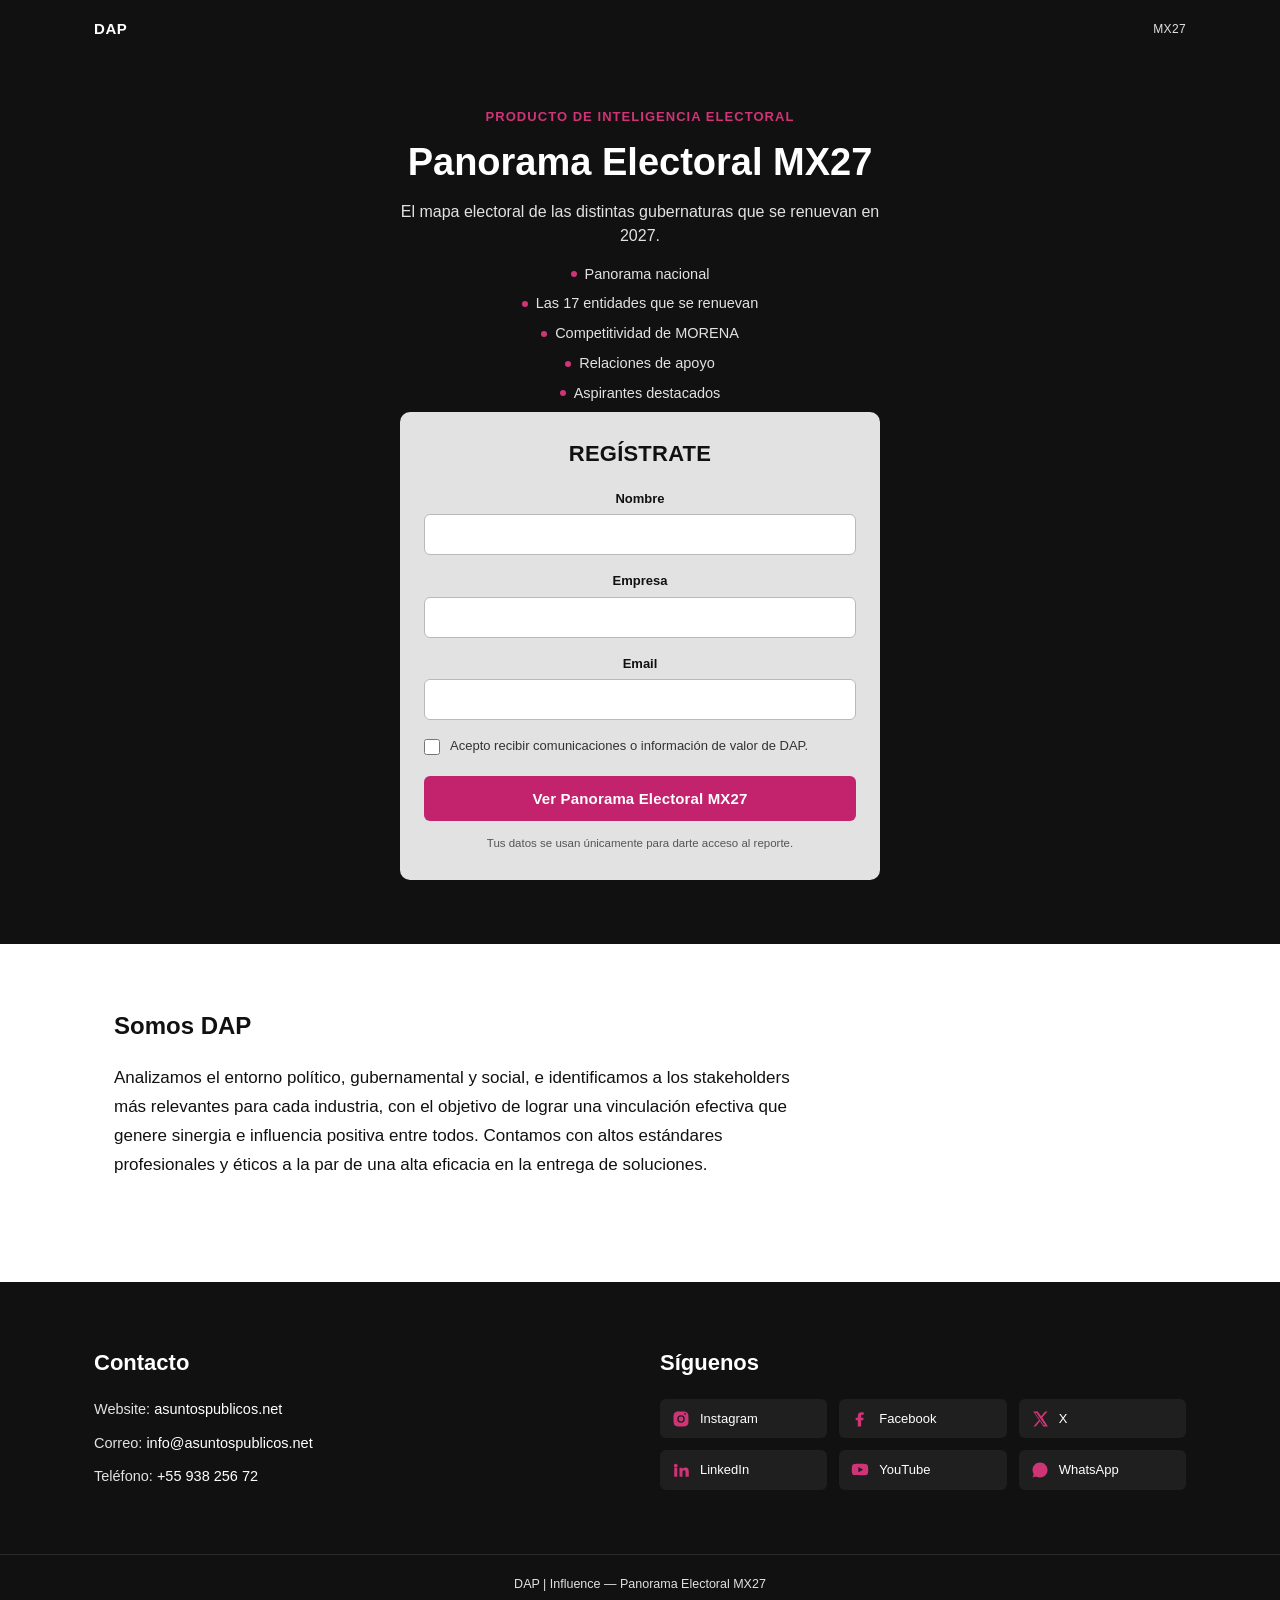
<file: PEMX27.html>
<!DOCTYPE html>
<html lang="es">
<head>
<meta charset="UTF-8">
<meta name="viewport" content="width=device-width, initial-scale=1.0">
<title>Panorama Electoral MX27 | DAP</title>
<style>
  :root {
    --magenta: #C3236C;
    --magenta-claro: #CF3476;
    --magenta-oscuro: #9E1A56;
    --ink: #111111;
    --blanco: #FFFFFF;
    --gris-claro: #E2E2E2;
    --wine: #5A2A3B;
  }

  * { margin: 0; padding: 0; box-sizing: border-box; }

  html { scroll-behavior: smooth; }

  body {
    font-family: -apple-system, BlinkMacSystemFont, "Segoe UI", Helvetica, Arial, sans-serif;
    color: var(--ink);
    background: var(--blanco);
    line-height: 1.5;
  }

  img { max-width: 100%; display: block; }

  a { color: inherit; }

  .container {
    max-width: 1140px;
    margin: 0 auto;
    padding: 0 24px;
  }

  /* ---------- HEADER ---------- */
  header {
    background: var(--ink);
    color: var(--blanco);
    padding: 18px 0;
  }

  header .container {
    display: flex;
    align-items: center;
    justify-content: space-between;
  }

  .brand {
    font-size: 15px;
    font-weight: 700;
    letter-spacing: 0.04em;
    text-transform: uppercase;
  }

  .brand span {
    color: var(--magenta-claro);
  }

  .tagline {
    font-size: 12px;
    color: var(--gris-claro);
    letter-spacing: 0.03em;
    display: none;
  }

  @media (min-width: 640px) {
    .tagline { display: block; }
  }

  /* ---------- HERO ---------- */
  .hero {
    background: var(--ink);
    color: var(--blanco);
    padding: 48px 0 64px;
  }

  .hero-grid {
    display: flex;
    flex-direction: column;
    align-items: center;
    text-align: center;
    max-width: 640px;
    margin: 0 auto;
  }

  .hero-form {
    width: 100%;
    max-width: 480px;
  }

  .hero-copy {
    margin-bottom: 8px;
  }

  .eyebrow {
    color: var(--magenta-claro);
    font-size: 13px;
    font-weight: 700;
    letter-spacing: 0.08em;
    text-transform: uppercase;
    margin-bottom: 14px;
  }

  .hero h1 {
    font-size: 30px;
    line-height: 1.2;
    margin-bottom: 14px;
    font-weight: 700;
  }

  @media (min-width: 900px) {
    .hero h1 { font-size: 38px; }
  }

  .hero p.lead {
    color: var(--gris-claro);
    font-size: 16px;
    max-width: 480px;
  }

  .lead-list {
    list-style: none;
    margin-top: 16px;
    display: flex;
    flex-direction: column;
    align-items: center;
    gap: 8px;
  }

  .lead-list li {
    display: flex;
    align-items: center;
    gap: 8px;
    color: var(--gris-claro);
    font-size: 14.5px;
  }

  .lead-list li::before {
    content: "";
    flex-shrink: 0;
    width: 6px;
    height: 6px;
    border-radius: 50%;
    background: var(--magenta-claro);
  }

  /* ---------- FORM CARD ---------- */
  .form-card {
    background: var(--gris-claro);
    color: var(--ink);
    border-radius: 10px;
    padding: 28px 24px;
  }

  .form-card h2 {
    font-size: 22px;
    font-weight: 700;
    text-transform: uppercase;
    letter-spacing: 0.01em;
    line-height: 1.3;
    margin-bottom: 20px;
  }

  .field {
    margin-bottom: 16px;
  }

  .field label {
    display: block;
    font-size: 13px;
    font-weight: 600;
    margin-bottom: 6px;
  }

  .field input[type="text"],
  .field input[type="email"] {
    width: 100%;
    padding: 11px 12px;
    font-size: 15px;
    border: 1px solid #b9b9b9;
    border-radius: 6px;
    background: var(--blanco);
    color: var(--ink);
    font-family: inherit;
  }

  .field input:focus {
    outline: none;
    border-color: var(--magenta);
    box-shadow: 0 0 0 3px rgba(195,35,108,0.15);
  }

  .field-error {
    color: var(--magenta-oscuro);
    font-size: 12.5px;
    margin-top: 5px;
    display: none;
  }

  .field.invalid input {
    border-color: var(--magenta-oscuro);
  }

  .field.invalid .field-error {
    display: block;
  }

  .checkbox-field {
    display: flex;
    align-items: flex-start;
    gap: 10px;
    margin-bottom: 20px;
  }

  .checkbox-field input {
    margin-top: 3px;
    width: 16px;
    height: 16px;
    accent-color: var(--magenta);
    flex-shrink: 0;
  }

  .checkbox-field label {
    font-size: 13px;
    color: #333;
  }

  .btn-submit {
    width: 100%;
    background: var(--magenta);
    color: var(--blanco);
    border: none;
    border-radius: 6px;
    padding: 14px 20px;
    font-size: 15px;
    font-weight: 700;
    letter-spacing: 0.01em;
    cursor: pointer;
    transition: background 0.15s ease;
  }

  .btn-submit:hover {
    background: var(--magenta-oscuro);
  }

  .btn-submit:disabled {
    background: #999;
    cursor: not-allowed;
  }

  .form-status {
    font-size: 13px;
    margin-top: 12px;
    text-align: center;
    color: var(--magenta-oscuro);
    display: none;
  }

  .form-note {
    font-size: 11.5px;
    color: #555;
    margin-top: 14px;
    text-align: center;
  }

  /* ---------- SECTION SHARED ---------- */
  section {
    padding: 64px 0;
  }

  /* ---------- ABOUT DAP ---------- */
  .about {
    background: var(--blanco);
    color: var(--ink);
  }

  .about .container {
    max-width: 1100px;
  }

  .about h2 {
    font-size: 24px;
    font-weight: 700;
    margin-bottom: 20px;
    color: var(--ink);
    max-width: 700px;
  }

  .about p {
    font-size: 17px;
    line-height: 1.7;
    color: var(--ink);
    max-width: 700px;
    margin-bottom: 36px;
  }

  .instagram-grid {
    display: grid;
    grid-template-columns: 1fr;
    gap: 20px;
    justify-items: center;
  }

  @media (min-width: 800px) {
    .instagram-grid { grid-template-columns: repeat(3, 1fr); }
  }

  /* ---------- CONTACT ---------- */
  .contact {
    background: var(--ink);
    color: var(--blanco);
  }

  .contact-grid {
    display: grid;
    grid-template-columns: 1fr;
    gap: 40px;
  }

  @media (min-width: 800px) {
    .contact-grid { grid-template-columns: 1fr 1fr; }
  }

  .contact-info h2 {
    font-size: 22px;
    font-weight: 700;
    margin-bottom: 20px;
  }

  .contact-list {
    list-style: none;
    display: flex;
    flex-direction: column;
    gap: 12px;
  }

  .contact-list li {
    font-size: 14.5px;
    color: var(--gris-claro);
  }

  .contact-list a {
    color: var(--blanco);
    text-decoration: none;
  }

  .contact-list a:hover {
    color: var(--magenta-claro);
  }

  .social h2 {
    font-size: 22px;
    font-weight: 700;
    margin-bottom: 20px;
  }

  .social-grid {
    display: grid;
    grid-template-columns: repeat(2, 1fr);
    gap: 12px;
  }

  @media (min-width: 480px) {
    .social-grid { grid-template-columns: repeat(3, 1fr); }
  }

  .social-link {
    display: flex;
    align-items: center;
    gap: 10px;
    padding: 10px 12px;
    background: rgba(255,255,255,0.06);
    border-radius: 6px;
    text-decoration: none;
    font-size: 13px;
    color: var(--blanco);
    transition: background 0.15s ease;
  }

  .social-link:hover {
    background: var(--magenta-oscuro);
  }

  .social-link svg {
    width: 18px;
    height: 18px;
    fill: var(--magenta-claro);
    flex-shrink: 0;
  }

  /* ---------- FOOTER ---------- */
  footer {
    background: var(--ink);
    border-top: 1px solid rgba(255,255,255,0.1);
    color: var(--gris-claro);
    padding: 20px 0;
    text-align: center;
    font-size: 12.5px;
  }
</style>
</head>
<body>

  <header>
    <div class="container">
      <div class="brand">DAP</div>
      <div class="tagline">MX27</div>
    </div>
  </header>

  <!-- ================= HERO ================= -->
  <section class="hero">
    <div class="container hero-grid">
      <div class="hero-form">
        <div class="hero-copy">
          <div class="eyebrow">Producto de inteligencia electoral</div>
          <h1>Panorama Electoral MX27</h1>
          <p class="lead">El mapa electoral de las distintas gubernaturas que se renuevan en 2027.</p>
          <ul class="lead-list">
            <li>Panorama nacional</li>
            <li>Las 17 entidades que se renuevan</li>
            <li>Competitividad de MORENA</li>
            <li>Relaciones de apoyo</li>
            <li>Aspirantes destacados</li>
          </ul>
        </div>

        <div class="form-card">
          <h2>Regístrate</h2>

          <form id="lead-form" novalidate>
            <div class="field" id="field-nombre">
              <label for="nombre">Nombre</label>
              <input type="text" id="nombre" name="nombre" required autocomplete="name">
              <div class="field-error">Ingresa tu nombre.</div>
            </div>

            <div class="field" id="field-empresa">
              <label for="empresa">Empresa</label>
              <input type="text" id="empresa" name="empresa" autocomplete="organization">
            </div>

            <div class="field" id="field-email">
              <label for="email">Email</label>
              <input type="email" id="email" name="email" required autocomplete="email">
              <div class="field-error">Ingresa un correo válido.</div>
            </div>

            <div class="checkbox-field" id="field-consent">
              <input type="checkbox" id="consent" name="consent">
              <label for="consent">Acepto recibir comunicaciones o información de valor de DAP.</label>
            </div>

            <button type="submit" class="btn-submit" id="submit-btn">Ver Panorama Electoral MX27</button>

            <div class="form-status" id="form-status"></div>
            <p class="form-note">Tus datos se usan únicamente para darte acceso al reporte.</p>
          </form>
        </div>
      </div>
    </div>
  </section>

  <!-- ================= SOBRE DAP ================= -->
  <section class="about">
    <div class="container">
      <h2>Somos DAP</h2>
      <p>Analizamos el entorno político, gubernamental y social, e identificamos a los stakeholders más relevantes para cada industria, con el objetivo de lograr una vinculación efectiva que genere sinergia e influencia positiva entre todos. Contamos con altos estándares profesionales y éticos a la par de una alta eficacia en la entrega de soluciones.</p>

      <div class="instagram-grid">
        <blockquote class="instagram-media" data-instgrm-permalink="https://www.instagram.com/p/DdU6wqdDUrw/" data-instgrm-version="14" style="background:#FFF; border:0; border-radius:3px; box-shadow:0 0 1px 0 rgba(0,0,0,0.5),0 1px 10px 0 rgba(0,0,0,0.15); margin:1px; max-width:400px; min-width:326px; padding:0; width:100%;"></blockquote>
        <blockquote class="instagram-media" data-instgrm-permalink="https://www.instagram.com/p/DdKqAmEjdXJ/" data-instgrm-version="14" style="background:#FFF; border:0; border-radius:3px; box-shadow:0 0 1px 0 rgba(0,0,0,0.5),0 1px 10px 0 rgba(0,0,0,0.15); margin:1px; max-width:400px; min-width:326px; padding:0; width:100%;"></blockquote>
        <blockquote class="instagram-media" data-instgrm-permalink="https://www.instagram.com/p/DdFYCSDlFZd/" data-instgrm-version="14" style="background:#FFF; border:0; border-radius:3px; box-shadow:0 0 1px 0 rgba(0,0,0,0.5),0 1px 10px 0 rgba(0,0,0,0.15); margin:1px; max-width:400px; min-width:326px; padding:0; width:100%;"></blockquote>
      </div>
    </div>
  </section>

  <script async src="https://www.instagram.com/embed.js"></script>

  <!-- ================= CONTACTO ================= -->
  <section class="contact">
    <div class="container contact-grid">
      <div class="contact-info">
        <h2>Contacto</h2>
        <ul class="contact-list">
          <li>Website: <a href="https://asuntospublicos.net/" target="_blank" rel="noopener">asuntospublicos.net</a></li>
          <li>Correo: <a href="mailto:info@asuntospublicos.net">info@asuntospublicos.net</a></li>
          <li>Teléfono: <a href="tel:+5593825672">+55 938 256 72</a></li>
        </ul>
      </div>

      <div class="social">
        <h2>Síguenos</h2>
        <div class="social-grid">
          <a class="social-link" href="https://www.instagram.com/dap_mex/" target="_blank" rel="noopener">
            <svg viewBox="0 0 24 24"><path d="M12 2c2.7 0 3.05.01 4.12.06 1.07.05 1.8.22 2.43.46.65.25 1.2.6 1.72 1.12.52.52.87 1.07 1.12 1.72.24.63.41 1.36.46 2.43C21.99 8.95 22 9.3 22 12s-.01 3.05-.06 4.12c-.05 1.07-.22 1.8-.46 2.43a4.6 4.6 0 0 1-1.12 1.72 4.6 4.6 0 0 1-1.72 1.12c-.63.24-1.36.41-2.43.46C15.05 21.99 14.7 22 12 22s-3.05-.01-4.12-.06c-1.07-.05-1.8-.22-2.43-.46a4.6 4.6 0 0 1-1.72-1.12 4.6 4.6 0 0 1-1.12-1.72c-.24-.63-.41-1.36-.46-2.43C2.01 15.05 2 14.7 2 12s.01-3.05.06-4.12c.05-1.07.22-1.8.46-2.43.25-.65.6-1.2 1.12-1.72a4.6 4.6 0 0 1 1.72-1.12c.63-.24 1.36-.41 2.43-.46C8.95 2.01 9.3 2 12 2zm0 5a5 5 0 1 0 0 10 5 5 0 0 0 0-10zm0 8.2a3.2 3.2 0 1 1 0-6.4 3.2 3.2 0 0 1 0 6.4zm5.4-8.9a1.2 1.2 0 1 0 0-2.4 1.2 1.2 0 0 0 0 2.4z"/></svg>
            <span>Instagram</span>
          </a>
          <a class="social-link" href="https://www.facebook.com/DespachoAsuntosPublicos" target="_blank" rel="noopener">
            <svg viewBox="0 0 24 24"><path d="M13.5 22v-8.4h2.8l.5-3.4h-3.3V7.9c0-.98.27-1.65 1.68-1.65h1.8V3.24C15.98 3.16 14.9 3 13.6 3c-2.7 0-4.55 1.65-4.55 4.68v2.58H6.2v3.4h2.85V22h4.45z"/></svg>
            <span>Facebook</span>
          </a>
          <a class="social-link" href="https://x.com/DAsuntoPublico" target="_blank" rel="noopener">
            <svg viewBox="0 0 24 24"><path d="M18.9 2H22l-7 8 7.6 12h-6l-4.7-6.9L6.3 22H3.2l7.5-8.6L3 2h6.1l4.3 6.3L18.9 2zm-2.1 18h1.7L7.3 4H5.5l11.3 16z"/></svg>
            <span>X</span>
          </a>
          <a class="social-link" href="https://www.linkedin.com/company/despacho-asuntos-publicos/home/" target="_blank" rel="noopener">
            <svg viewBox="0 0 24 24"><path d="M4.98 3.5a2.5 2.5 0 1 1 0 5 2.5 2.5 0 0 1 0-5zM3 9h4v12H3V9zm7 0h3.8v1.7h.05c.53-1 1.83-2 3.77-2 4.03 0 4.78 2.5 4.78 5.86V21H18v-5.6c0-1.34-.02-3.07-1.88-3.07-1.88 0-2.17 1.47-2.17 2.98V21H10V9z"/></svg>
            <span>LinkedIn</span>
          </a>
          <a class="social-link" href="https://www.youtube.com/@OjoPol%C3%ADticoDAP" target="_blank" rel="noopener">
            <svg viewBox="0 0 24 24"><path d="M22.5 6.2a2.8 2.8 0 0 0-1.98-2C18.8 3.7 12 3.7 12 3.7s-6.8 0-8.52.5A2.8 2.8 0 0 0 1.5 6.2 29 29 0 0 0 1 11.5a29 29 0 0 0 .5 5.3 2.8 2.8 0 0 0 1.98 2c1.72.5 8.52.5 8.52.5s6.8 0 8.52-.5a2.8 2.8 0 0 0 1.98-2 29 29 0 0 0 .5-5.3 29 29 0 0 0-.5-5.3zM9.8 15V8l6.4 3.5-6.4 3.5z"/></svg>
            <span>YouTube</span>
          </a>
          <a class="social-link" href="https://whatsapp.com/channel/0029Vaq5pBfEgGfHnuXQvM22" target="_blank" rel="noopener">
            <svg viewBox="0 0 24 24"><path d="M17.5 14.4c-.3-.15-1.7-.85-2-.94-.27-.1-.46-.15-.66.15-.2.3-.75.94-.92 1.13-.17.2-.34.22-.63.08-.3-.15-1.25-.46-2.38-1.47-.88-.78-1.47-1.75-1.65-2.05-.17-.3-.02-.46.13-.6.15-.15.3-.4.46-.6.15-.2.2-.34.3-.56.1-.23.05-.4-.04-.56-.1-.15-.6-1.45-.82-1.98-.2-.5-.4-.44-.56-.44-.15 0-.4 0-.6.02-.2.02-.5.1-.77.4-.27.3-1.03 1-1.03 2.44 0 1.44 1.05 2.83 1.2 3.03.15.2 2.03 3.1 4.93 4.22 2.9 1.12 2.9.75 3.42.7.53-.05 1.7-.7 1.94-1.37.24-.68.24-1.26.17-1.37-.07-.12-.27-.2-.57-.35zM12.03 2C6.5 2 2 6.47 2 12c0 2.03.6 3.9 1.6 5.48L2.06 22l4.66-1.5A9.9 9.9 0 0 0 12.03 22c5.53 0 10.03-4.47 10.03-10S17.56 2 12.03 2z"/></svg>
            <span>WhatsApp</span>
          </a>
        </div>
      </div>
    </div>
  </section>

  <footer>
    <div class="container">
      DAP | Influence &mdash; Panorama Electoral MX27
    </div>
  </footer>

<script>
(function () {
  const REDIRECT_URL = "https://influenceweb.github.io/tracking-electoral-2026/";

  const GOOGLE_SHEETS_WEBHOOK_URL = "https://script.google.com/macros/s/AKfycbwYuR2OZCnqKIMQhZpHvu-pRaeUBxfarxjAPJZPqQLiyPxvd20OuX1VPzEZbXhSBuXAsQ/exec";

  const form = document.getElementById('lead-form');
  const nombreInput = document.getElementById('nombre');
  const empresaInput = document.getElementById('empresa');
  const consentInput = document.getElementById('consent');
  const emailInput = document.getElementById('email');
  const submitBtn = document.getElementById('submit-btn');
  const statusEl = document.getElementById('form-status');

  const emailPattern = /^[^\s@]+@[^\s@]+\.[^\s@]+$/;

  function setInvalid(fieldId, invalid) {
    document.getElementById(fieldId).classList.toggle('invalid', invalid);
  }

  function validate() {
    let valid = true;

    const nombreOk = nombreInput.value.trim().length > 0;
    setInvalid('field-nombre', !nombreOk);
    if (!nombreOk) valid = false;

    const emailOk = emailPattern.test(emailInput.value.trim());
    setInvalid('field-email', !emailOk);
    if (!emailOk) valid = false;

    statusEl.style.display = 'none';

    return valid;
  }

  form.addEventListener('submit', function (e) {
    e.preventDefault();

    if (!validate()) return;

    submitBtn.disabled = true;
    submitBtn.textContent = 'Enviando...';

    const formData = new FormData();
    formData.append('nombre', nombreInput.value.trim());
    formData.append('empresa', empresaInput.value.trim());
    formData.append('email', emailInput.value.trim());
    formData.append('consent', consentInput.checked ? 'si' : 'no');
    formData.append('timestamp', new Date().toISOString());

    fetch(GOOGLE_SHEETS_WEBHOOK_URL, {
      method: 'POST',
      mode: 'no-cors',
      body: formData
    }).catch(function () {
      // no-cors: no hay respuesta legible; se ignora cualquier error de red
    }).finally(function () {
      window.location.href = REDIRECT_URL;
    });
  });
})();
</script>

</body>
</html>
</file>
